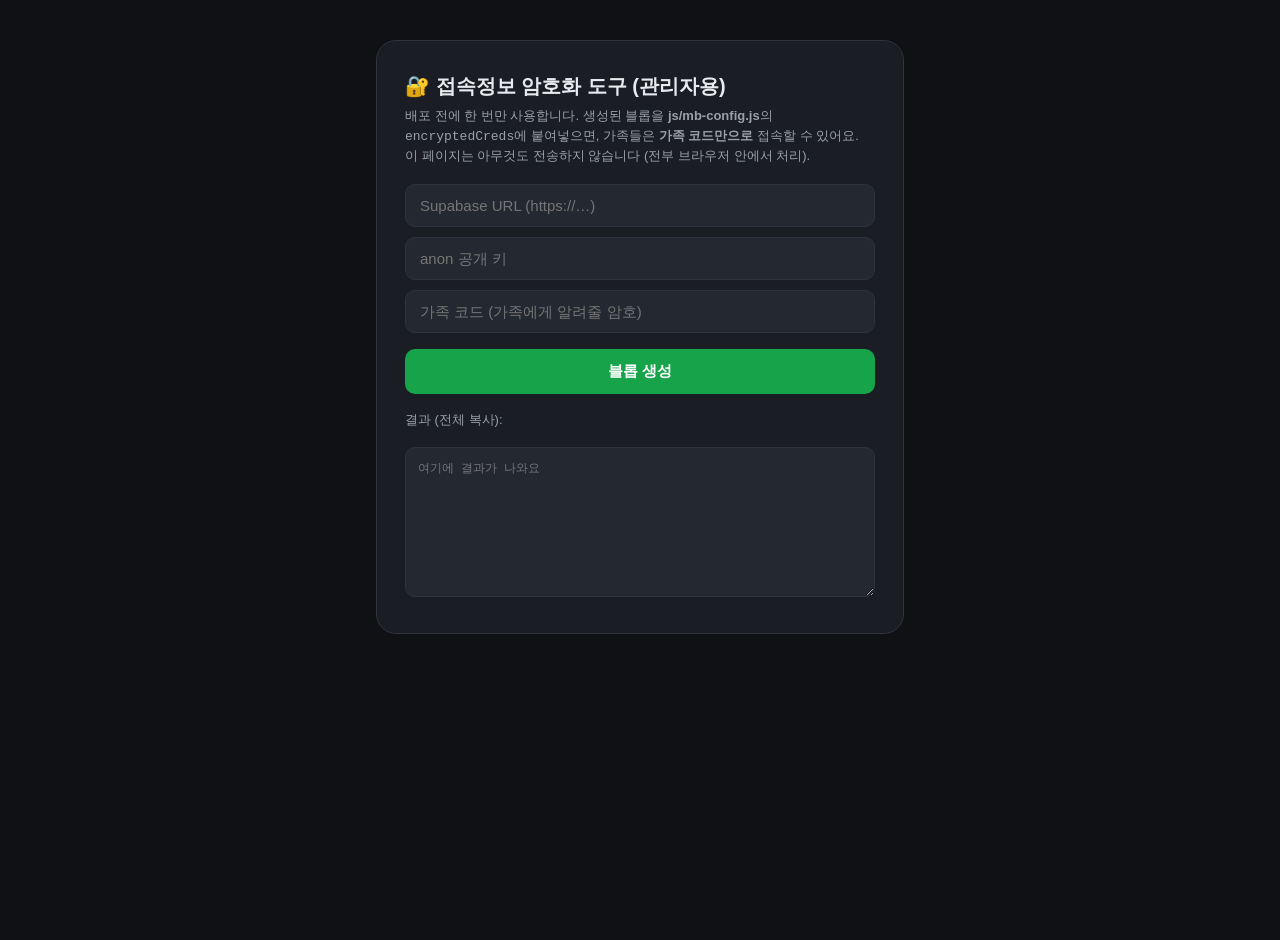
<file: setup.html>
<!DOCTYPE html>
<html lang="ko">
<head>
  <meta charset="UTF-8">
  <meta name="viewport" content="width=device-width, initial-scale=1.0">
  <meta name="robots" content="noindex, nofollow">
  <title>가계부 배포 도구 — 접속정보 암호화</title>
  <link rel="stylesheet" href="css/mb-style.css">
  <style>
    .tool { max-width: 560px; margin: 40px auto; padding: 0 16px; }
    textarea {
      width: 100%; height: 150px; background: var(--surface-2);
      border: 1px solid var(--border); border-radius: 10px;
      color: var(--text); padding: 12px; font-size: 12px; font-family: monospace;
    }
  </style>
</head>
<body>
  <div class="tool">
    <div class="mb-gate-card" style="width:100%">
      <h2>🔐 접속정보 암호화 도구 (관리자용)</h2>
      <p>배포 전에 한 번만 사용합니다. 생성된 블롭을 <b>js/mb-config.js</b>의
         <code>encryptedCreds</code>에 붙여넣으면, 가족들은 <b>가족 코드만으로</b> 접속할 수 있어요.<br>
         이 페이지는 아무것도 전송하지 않습니다 (전부 브라우저 안에서 처리).</p>
      <input id="url" type="text" placeholder="Supabase URL (https://…)">
      <input id="key" type="password" placeholder="anon 공개 키">
      <input id="code" type="text" placeholder="가족 코드 (가족에게 알려줄 암호)">
      <button id="gen">블롭 생성</button>
      <p style="margin-top:16px">결과 (전체 복사):</p>
      <textarea id="out" readonly placeholder="여기에 결과가 나와요"></textarea>
    </div>
  </div>

  <script src="js/mb-config.js"></script>
  <script src="js/mb-gate.js"></script>
  <script>
    document.getElementById('gen').addEventListener('click', async () => {
      const out = document.getElementById('out');
      try {
        if (!window.crypto || !window.crypto.subtle) {
          out.value = '⚠️ 이 환경에서는 암호화를 쓸 수 없어요.\n'
            + '파일을 직접 열지 말고 http://127.0.0.1:8787/setup.html 주소로 열어주세요.';
          return;
        }
        const url = document.getElementById('url').value.trim().replace(/\/$/, '');
        const key = document.getElementById('key').value.trim();
        const code = document.getElementById('code').value.trim();
        if (!url || !key || !code) { out.value = '⚠️ 세 칸을 모두 입력해 주세요.'; return; }
        out.value = '생성 중…';
        const blob = await MB.gate.encryptCreds(code, { url, key });
        out.value = JSON.stringify(blob, null, 2);
      } catch (e) {
        out.value = '⚠️ 오류: ' + (e && e.message ? e.message : e);
      }
    });
  </script>
</body>
</html>
</file>
<file: css/mb-style.css>
/* 가계부 홈페이지 공통 스타일 — 다크 테마 + 앱과 같은 그린 포인트 */
:root {
  --bg: #0F1115;
  --surface: #1A1D23;
  --surface-2: #242830;
  --border: #2E333D;
  --text: #E8EAED;
  --text-dim: #9AA0A9;
  --green: #22C55E;      /* 포인트 (앱 딥그린의 다크테마 버전) */
  --green-dim: #16A34A;
  --expense: #F87171;    /* 지출 빨강 */
  --income: #4ADE80;     /* 수입 초록 */
  --radius: 16px;
}

* { margin: 0; padding: 0; box-sizing: border-box; }

body {
  background: var(--bg);
  color: var(--text);
  font-family: 'Pretendard', -apple-system, 'Malgun Gothic', sans-serif;
  min-height: 100vh;
}

/* ── 레이아웃: 사이드바 + 본문 ── */
.mb-layout {
  display: flex;
  min-height: 100vh;
}

.mb-sidebar {
  width: 220px;
  flex-shrink: 0;
  background: var(--surface);
  border-right: 1px solid var(--border);
  padding: 24px 14px;
  position: sticky;
  top: 0;
  height: 100vh;
}

.mb-sidebar .side-logo {
  font-size: 18px;
  font-weight: 800;
  padding: 0 10px 22px;
  white-space: nowrap;
}

.mb-nav-item {
  display: flex;
  align-items: center;
  gap: 10px;
  padding: 11px 12px;
  border-radius: 10px;
  color: var(--text-dim);
  font-weight: 600;
  font-size: 15px;
  cursor: pointer;
  margin-bottom: 4px;
  white-space: nowrap;
  user-select: none;
}

.mb-nav-item:hover { background: var(--surface-2); }

.mb-nav-item.active {
  background: rgba(34, 197, 94, .12);
  color: var(--green);
}

.mb-container {
  flex: 1;
  max-width: 1100px;
  margin: 0 auto;
  padding: 24px 24px 80px;
  min-width: 0;
}

/* 모바일: 사이드바 → 상단 가로 메뉴 */
@media (max-width: 768px) {
  .mb-layout { flex-direction: column; }
  .mb-sidebar {
    width: 100%;
    height: auto;
    position: static;
    display: flex;
    align-items: center;
    gap: 4px;
    overflow-x: auto;
    padding: 10px 12px;
    border-right: none;
    border-bottom: 1px solid var(--border);
  }
  .mb-sidebar .side-logo { padding: 0 10px 0 4px; font-size: 15px; }
  .mb-nav-item { margin-bottom: 0; padding: 8px 12px; font-size: 14px; }
  /* width 고정: 넓은 내용(표 등)은 컨테이너를 늘리지 말고 자체 스크롤 */
  .mb-container { padding: 20px 16px 80px; width: 100%; max-width: 100%; }
}

/* ── 헤더 ── */
.mb-title {
  font-size: 26px;
  font-weight: 800;
  display: flex;
  align-items: center;
  gap: 10px;
}

.mb-sync-note {
  color: var(--text-dim);
  font-size: 13px;
  margin-top: 6px;
}

/* ── 멤버 칩 ── */
.mb-chips {
  display: flex;
  flex-wrap: wrap;
  gap: 8px;
  margin: 20px 0;
}

.mb-chip {
  background: var(--surface);
  border: 1px solid var(--border);
  color: var(--text-dim);
  border-radius: 999px;
  padding: 8px 18px;
  font-size: 14px;
  font-weight: 600;
  cursor: pointer;
  transition: all .15s;
}

.mb-chip.active {
  background: var(--green-dim);
  border-color: var(--green-dim);
  color: #fff;
}

/* ── 월 네비게이션 ── */
.mb-month-nav {
  display: flex;
  align-items: center;
  gap: 14px;
  margin: 8px 0 20px;
}

.mb-month-nav button {
  background: var(--surface);
  border: 1px solid var(--border);
  color: var(--text);
  border-radius: 10px;
  padding: 8px 14px;
  font-size: 14px;
  cursor: pointer;
}

.mb-month-nav .label {
  font-size: 20px;
  font-weight: 800;
  min-width: 130px;
  text-align: center;
}

/* ── 요약 카드 ── */
.mb-cards {
  display: grid;
  grid-template-columns: repeat(auto-fit, minmax(220px, 1fr));
  gap: 14px;
}

.mb-card {
  background: var(--surface);
  border: 1px solid var(--border);
  border-radius: var(--radius);
  padding: 18px 20px;
}

.mb-card .card-title {
  color: var(--text-dim);
  font-size: 14px;
  font-weight: 600;
}

.mb-card .card-value {
  font-size: 26px;
  font-weight: 800;
  margin-top: 8px;
  word-break: keep-all;
}

.mb-card .card-badge {
  display: inline-block;
  margin-top: 10px;
  font-size: 12px;
  font-weight: 700;
  padding: 4px 10px;
  border-radius: 999px;
}

.badge-up   { background: rgba(248,113,113,.15); color: var(--expense); }
.badge-down { background: rgba(74,222,128,.15); color: var(--income); }
.badge-flat { background: var(--surface-2); color: var(--text-dim); }

.value-expense { color: var(--expense); }
.value-income  { color: var(--income); }

/* ── 섹션 ── */
.mb-section-title {
  font-size: 19px;
  font-weight: 800;
  margin: 32px 0 14px;
}

/* ── 차트 ── */
.mb-charts {
  display: grid;
  grid-template-columns: repeat(auto-fit, minmax(320px, 1fr));
  gap: 14px;
}

.mb-chart-card {
  background: var(--surface);
  border: 1px solid var(--border);
  border-radius: var(--radius);
  padding: 18px 20px;
}

.mb-chart-card .chart-title {
  color: var(--text-dim);
  font-size: 14px;
  font-weight: 600;
  margin-bottom: 12px;
}

.mb-chart-card .chart-body {
  position: relative;
  height: 280px;
}

/* ── 거래 내역 ── */
.mb-filters {
  display: flex;
  flex-wrap: wrap;
  gap: 8px;
  margin-bottom: 14px;
}

.mb-filters select {
  background: var(--surface);
  border: 1px solid var(--border);
  color: var(--text);
  border-radius: 10px;
  padding: 9px 12px;
  font-size: 14px;
  cursor: pointer;
}

.mb-tx-list {
  background: var(--surface);
  border: 1px solid var(--border);
  border-radius: var(--radius);
  overflow: hidden;
}

.mb-tx-row {
  display: flex;
  align-items: center;
  gap: 12px;
  padding: 13px 16px;
}

.mb-tx-row + .mb-tx-row { border-top: 1px solid var(--border); }

.mb-tx-row .tx-emoji {
  width: 38px;
  height: 38px;
  border-radius: 50%;
  background: var(--surface-2);
  display: flex;
  align-items: center;
  justify-content: center;
  font-size: 17px;
  flex-shrink: 0;
}

.mb-tx-row .tx-main { flex: 1; min-width: 0; }

.mb-tx-row .tx-title {
  font-size: 15px;
  font-weight: 600;
  white-space: nowrap;
  overflow: hidden;
  text-overflow: ellipsis;
}

.mb-tx-row .tx-sub {
  color: var(--text-dim);
  font-size: 12px;
  margin-top: 2px;
}

.mb-tx-row .tx-amount {
  font-size: 15px;
  font-weight: 700;
  white-space: nowrap;
}

.tx-amount.expense { color: var(--expense); }
.tx-amount.income  { color: var(--income); }

.mb-tx-count {
  color: var(--text-dim);
  font-size: 14px;
  font-weight: 500;
  margin-left: 8px;
}

/* ── 포트폴리오 ── */
.mb-table-wrap {
  overflow-x: auto;
  background: var(--surface);
  border: 1px solid var(--border);
  border-radius: var(--radius);
}

.mb-table {
  width: 100%;
  border-collapse: collapse;
  font-size: 14px;
  min-width: 900px;
}

.mb-table th {
  color: var(--text-dim);
  font-weight: 600;
  font-size: 13px;
  padding: 12px 14px;
  border-bottom: 1px solid var(--border);
  text-align: right;
  white-space: nowrap;
}

.mb-table td {
  padding: 12px 14px;
  border-bottom: 1px solid var(--border);
  text-align: right;
  white-space: nowrap;
}

.mb-table th:nth-child(-n+3), .mb-table td:nth-child(-n+3) { text-align: left; }
.mb-table tr:last-child td { border-bottom: none; }
.mb-table .pf-name { font-weight: 700; }

.pf-badge {
  display: inline-block;
  font-size: 11px;
  font-weight: 800;
  padding: 3px 8px;
  border-radius: 6px;
}

.pf-badge.us { background: rgba(78,156,245,.15); color: #4E9CF5; }
.pf-badge.kr { background: rgba(248,113,113,.15); color: #F87171; }

.mb-chart-card.wide { grid-column: 1 / -1; }

.pf-note {
  color: var(--text-dim);
  font-size: 12.5px;
  line-height: 1.7;
  margin-top: 24px;
  background: var(--surface);
  border: 1px solid var(--border);
  border-radius: var(--radius);
  padding: 14px 18px;
}

/* ── 절세계좌 폼(모달) ── */
.pf-form { max-height: 90vh; overflow-y: auto; }

.pf-form label {
  display: block;
  color: var(--text-dim);
  font-size: 13px;
  font-weight: 600;
  margin: 12px 0 6px;
}

.pf-form select {
  width: 100%;
  background: var(--surface-2);
  border: 1px solid var(--border);
  border-radius: 10px;
  color: var(--text);
  padding: 12px 14px;
  font-size: 15px;
}

.pf-form input { margin-bottom: 0; }

.pf-form .pf-check {
  display: flex;
  align-items: center;
  gap: 8px;
  color: var(--text);
  font-size: 14px;
  font-weight: 500;
  margin-top: 14px;
  cursor: pointer;
}

.pf-form .pf-check input { width: auto; margin: 0; }

.pf-form-actions { display: flex; gap: 10px; margin-top: 18px; }
.pf-form-actions button { flex: 1; margin-top: 0; }
.pf-form-actions .secondary { background: var(--surface-2); color: var(--text); }

.pf-mini-btn {
  background: var(--surface-2);
  border: 1px solid var(--border);
  color: var(--text-dim);
  border-radius: 8px;
  padding: 5px 10px;
  font-size: 12px;
  cursor: pointer;
}

.pf-mini-btn:hover { color: var(--text); border-color: var(--text-dim); }

.pf-form-row { display: flex; gap: 10px; }

/* 종목 검색 드롭다운 */
.pf-search-wrap { position: relative; }

.pf-suggest {
  position: absolute;
  top: calc(100% - 6px);
  left: 0;
  right: 0;
  background: var(--surface-2);
  border: 1px solid var(--border);
  border-radius: 10px;
  max-height: 230px;
  overflow-y: auto;
  z-index: 20;
  display: none;
}

.pf-suggest .item {
  display: flex;
  align-items: center;
  gap: 8px;
  padding: 10px 12px;
  font-size: 14px;
  cursor: pointer;
  white-space: nowrap;
  overflow: hidden;
  text-overflow: ellipsis;
}

.pf-suggest .item:hover { background: var(--surface); }

.pf-picked {
  display: flex;
  align-items: center;
  gap: 8px;
  background: var(--surface-2);
  border: 1px solid var(--border);
  border-radius: 10px;
  padding: 10px 12px;
  margin-top: 10px;
  font-size: 14px;
}

/* 계좌 보유종목 리스트 (모달) */
.pf-holding-list { margin: 6px 0 4px; }

.pf-holding-row {
  display: flex;
  align-items: center;
  gap: 10px;
  padding: 9px 4px;
  border-bottom: 1px solid var(--border);
  font-size: 14px;
}

.pf-holding-row .ph-name { font-weight: 700; flex-shrink: 0; }
.pf-holding-row .ph-detail { color: var(--text-dim); flex: 1; font-size: 13px; }

.pf-holding-empty {
  color: var(--text-dim);
  font-size: 13px;
  padding: 12px 4px;
}

.pf-stock-note {
  max-width: 220px;
  overflow: hidden;
  text-overflow: ellipsis;
}

/* 절세계좌 입력 가이드 */
.pf-guide {
  background: var(--surface);
  border: 1px solid var(--border);
  border-radius: var(--radius);
  padding: 18px 22px;
  margin-bottom: 14px;
  font-size: 13.5px;
  line-height: 1.75;
  color: var(--text-dim);
}

.pf-guide > b { color: var(--text); display: block; margin-top: 14px; font-size: 14px; }
.pf-guide > b:first-child { margin-top: 0; }
.pf-guide ol, .pf-guide ul { margin: 6px 0 0 20px; }
.pf-guide li { margin-bottom: 3px; }
.pf-guide li b { color: var(--text); }

.pf-form-hint {
  color: var(--text-dim);
  font-size: 13px;
  line-height: 1.6;
  margin-bottom: 4px;
}

.pf-form-hint b { color: var(--text); }

/* 배당주기 분포 막대 */
.pf-freq-row {
  display: flex;
  align-items: center;
  gap: 10px;
  margin-bottom: 12px;
}

.pf-freq-label { width: 62px; font-size: 13.5px; font-weight: 600; flex-shrink: 0; }

.pf-freq-track {
  flex: 1;
  height: 8px;
  background: var(--surface-2);
  border-radius: 99px;
  overflow: hidden;
}

.pf-freq-fill {
  display: block;
  height: 100%;
  background: #2DD4BF;
  border-radius: 99px;
}

.pf-freq-pct { width: 52px; text-align: right; font-weight: 700; font-size: 13.5px; flex-shrink: 0; }

/* 최근 배당 내역 리스트 */
.pf-div-row {
  display: flex;
  align-items: center;
  gap: 10px;
  padding: 9px 0;
  border-bottom: 1px solid var(--border);
}

.pf-div-row:last-of-type { border-bottom: none; }
.pf-div-main { flex: 1; min-width: 0; }
.pf-div-name { font-size: 14px; font-weight: 700; white-space: nowrap; overflow: hidden; text-overflow: ellipsis; }
.pf-div-sub { color: var(--text-dim); font-size: 12px; margin-top: 1px; }
.pf-div-amt { color: var(--income); font-weight: 700; font-size: 14px; white-space: nowrap; }

/* ── ETF 비교 ── */
.ec-cards {
  display: grid;
  grid-template-columns: repeat(auto-fill, minmax(230px, 1fr));
  gap: 14px;
}

.ec-card {
  position: relative;
  background: var(--surface);
  border: 1px solid var(--border);
  border-radius: var(--radius);
  padding: 16px 18px;
}

.ec-card .ec-x {
  position: absolute;
  top: 10px;
  right: 12px;
  background: none;
  border: none;
  color: var(--text-dim);
  font-size: 18px;
  cursor: pointer;
}

.ec-card-head { display: flex; align-items: center; gap: 7px; padding-right: 20px; }
.ec-card .ec-name {
  font-size: 14px;
  font-weight: 700;
  white-space: nowrap;
  overflow: hidden;
  text-overflow: ellipsis;
}
.ec-card .ec-code { color: var(--text-dim); font-size: 12px; margin: 4px 0 8px; }
.ec-card .ec-price { font-size: 22px; font-weight: 800; }
.ec-card .ec-change { font-size: 13px; font-weight: 700; margin-top: 3px; }

.ec-dot {
  display: inline-block;
  width: 9px;
  height: 9px;
  border-radius: 50%;
  flex-shrink: 0;
}

/* 상승 빨강(국내 관례)은 value-expense 재사용, 하락 파랑 */
.ec-down { color: #4E9CF5; }

.ec-stats {
  display: flex;
  flex-wrap: wrap;
  gap: 10px 26px;
  border-top: 1px solid var(--border);
  margin-top: 14px;
  padding-top: 12px;
}

.ec-stat-name { display: flex; align-items: center; gap: 7px; font-weight: 700; font-size: 13.5px; }
.ec-stat-vals { color: var(--text-dim); font-size: 12.5px; margin-top: 3px; }

.ec-top5-row {
  display: flex;
  justify-content: space-between;
  gap: 10px;
  font-size: 13.5px;
  padding: 5px 0;
}

#ec-index {
  background: var(--surface);
  border: 1px solid var(--border);
  color: var(--text);
  border-radius: 999px;
  padding: 8px 14px;
  font-size: 14px;
  cursor: pointer;
}

/* ── 게이트(가족 코드) ── */
.mb-gate-overlay {
  position: fixed;
  inset: 0;
  background: var(--bg);
  display: flex;
  align-items: center;
  justify-content: center;
  z-index: 1000;
}

.mb-gate-card {
  background: var(--surface);
  border: 1px solid var(--border);
  border-radius: 20px;
  padding: 32px 28px;
  width: min(400px, 92vw);
}

.mb-gate-card h2 {
  font-size: 20px;
  margin-bottom: 6px;
}

.mb-gate-card p {
  color: var(--text-dim);
  font-size: 13px;
  margin-bottom: 18px;
  line-height: 1.5;
}

.mb-gate-card input {
  width: 100%;
  background: var(--surface-2);
  border: 1px solid var(--border);
  border-radius: 10px;
  color: var(--text);
  padding: 12px 14px;
  font-size: 15px;
  margin-bottom: 10px;
}

.mb-gate-card button {
  width: 100%;
  background: var(--green-dim);
  border: none;
  border-radius: 10px;
  color: #fff;
  padding: 13px;
  font-size: 15px;
  font-weight: 700;
  cursor: pointer;
  margin-top: 6px;
}

.mb-gate-error {
  color: var(--expense);
  font-size: 13px;
  margin-top: 10px;
  display: none;
}

/* ── 로딩/빈 상태 ── */
.mb-empty {
  background: var(--surface);
  border: 1px solid var(--border);
  border-radius: var(--radius);
  padding: 24px;
  color: var(--text-dim);
  text-align: center;
}

@media (max-width: 600px) {
  .mb-title { font-size: 21px; }
  .mb-card .card-value { font-size: 22px; }
}
</file>
